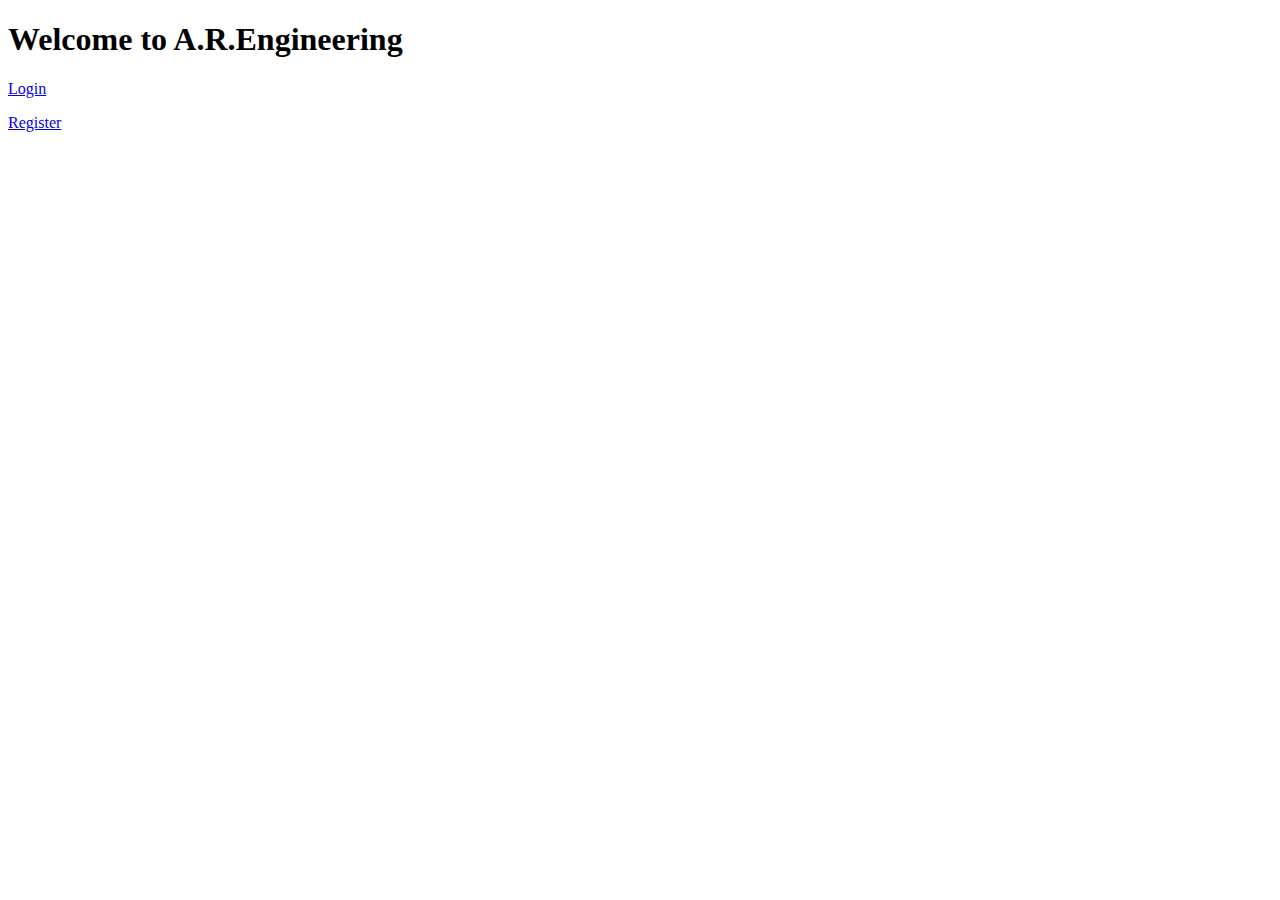
<file: index.html>
<!DOCTYPE html>
<html lang="en">
<head>
    <meta charset="UTF-8">
    <meta name="viewport" content="width=device-width, initial-scale=1.0">
    <title>A.R.Engineering</title>
</head>
<body>
    <h1>Welcome to A.R.Engineering</h1>
    <p><a href="login.html">Login</a></p>
    <p><a href="register.html">Register</a></p>
</body>
</html>
</file>
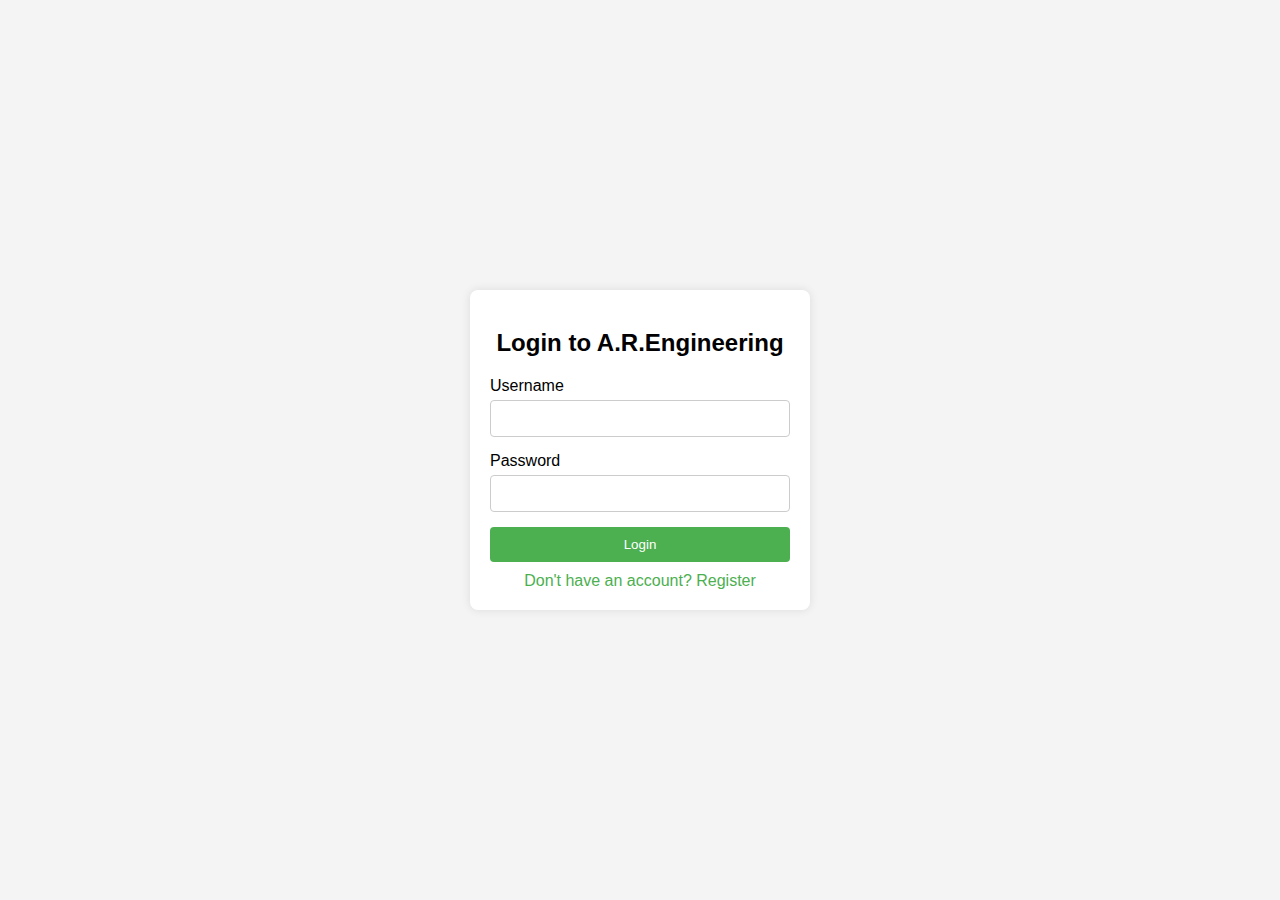
<file: login.html>
<!DOCTYPE html>
<html lang="en">
<head>
    <meta charset="UTF-8">
    <meta name="viewport" content="width=device-width, initial-scale=1.0">
    <title>Login to A.R.Engineering</title>
    <style>
        body {
            font-family: Arial, sans-serif;
            background-color: #f4f4f4;
            margin: 0;
            padding: 0;
            display: flex;
            justify-content: center;
            align-items: center;
            height: 100vh;
        }
        .container {
            background-color: white;
            padding: 20px;
            border-radius: 8px;
            box-shadow: 0 0 10px rgba(0, 0, 0, 0.1);
            width: 300px;
        }
        h2 {
            text-align: center;
            margin-bottom: 20px;
        }
        form {
            display: flex;
            flex-direction: column;
        }
        label {
            margin-bottom: 5px;
        }
        input {
            padding: 10px;
            margin-bottom: 15px;
            border: 1px solid #ccc;
            border-radius: 4px;
        }
        button {
            padding: 10px;
            background-color: #4CAF50;
            color: white;
            border: none;
            border-radius: 4px;
            cursor: pointer;
        }
        button:hover {
            background-color: #45a049;
        }
        .toggle {
            text-align: center;
            margin-top: 10px;
        }
        .toggle a {
            color: #4CAF50;
            text-decoration: none;
        }
    </style>
</head>
<body>
    <div class="container">
        <h2>Login to A.R.Engineering</h2>
        <form id="loginForm">
            <label for="loginUsername">Username</label>
            <input type="text" id="loginUsername" name="username" required>

            <label for="loginPassword">Password</label>
            <input type="password" id="loginPassword" name="password" required>

            <button type="submit">Login</button>
        </form>
        <div class="toggle">
            <a href="register.html">Don't have an account? Register</a>
        </div>
    </div>

    <script>
        document.getElementById('loginForm').addEventListener('submit', function(e) {
            e.preventDefault();
            alert('Login functionality not implemented yet.');
        });
    </script>
</body>
</html>
</file>
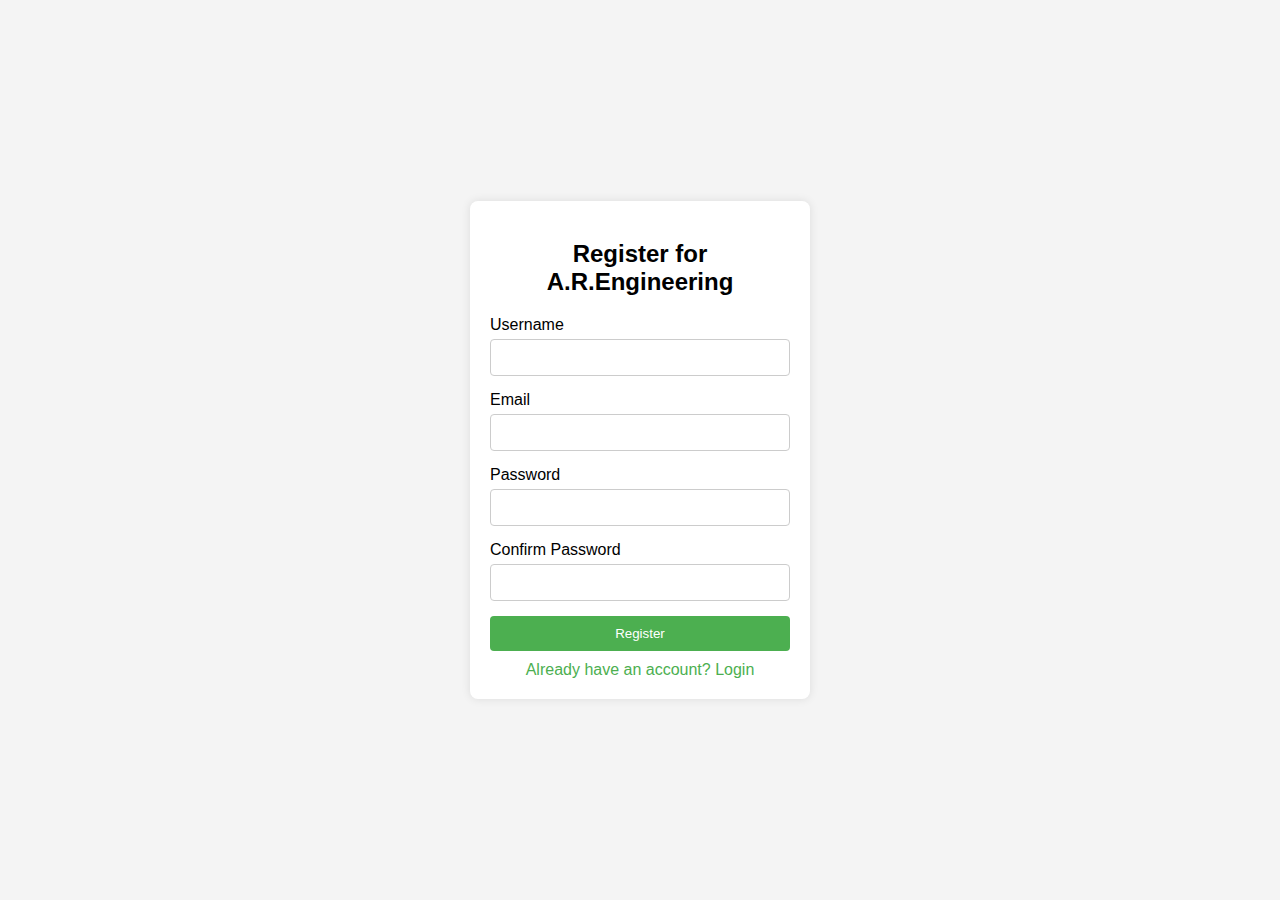
<file: register.html>
<!DOCTYPE html>
<html lang="en">
<head>
    <meta charset="UTF-8">
    <meta name="viewport" content="width=device-width, initial-scale=1.0">
    <title>Register for A.R.Engineering</title>
    <style>
        body {
            font-family: Arial, sans-serif;
            background-color: #f4f4f4;
            margin: 0;
            padding: 0;
            display: flex;
            justify-content: center;
            align-items: center;
            height: 100vh;
        }
        .container {
            background-color: white;
            padding: 20px;
            border-radius: 8px;
            box-shadow: 0 0 10px rgba(0, 0, 0, 0.1);
            width: 300px;
        }
        h2 {
            text-align: center;
            margin-bottom: 20px;
        }
        form {
            display: flex;
            flex-direction: column;
        }
        label {
            margin-bottom: 5px;
        }
        input {
            padding: 10px;
            margin-bottom: 15px;
            border: 1px solid #ccc;
            border-radius: 4px;
        }
        button {
            padding: 10px;
            background-color: #4CAF50;
            color: white;
            border: none;
            border-radius: 4px;
            cursor: pointer;
        }
        button:hover {
            background-color: #45a049;
        }
        .toggle {
            text-align: center;
            margin-top: 10px;
        }
        .toggle a {
            color: #4CAF50;
            text-decoration: none;
        }
    </style>
</head>
<body>
    <div class="container">
        <h2>Register for A.R.Engineering</h2>
        <form id="registerForm">
            <label for="registerUsername">Username</label>
            <input type="text" id="registerUsername" name="username" required>

            <label for="registerEmail">Email</label>
            <input type="email" id="registerEmail" name="email" required>

            <label for="registerPassword">Password</label>
            <input type="password" id="registerPassword" name="password" required>

            <label for="registerConfirmPassword">Confirm Password</label>
            <input type="password" id="registerConfirmPassword" name="confirmPassword" required>

            <button type="submit">Register</button>
        </form>
        <div class="toggle">
            <a href="login.html">Already have an account? Login</a>
        </div>
    </div>

    <script>
        document.getElementById('registerForm').addEventListener('submit', function(e) {
            e.preventDefault();
            alert('Registration functionality not implemented yet.');
        });
    </script>
</body>
</html>
</file>
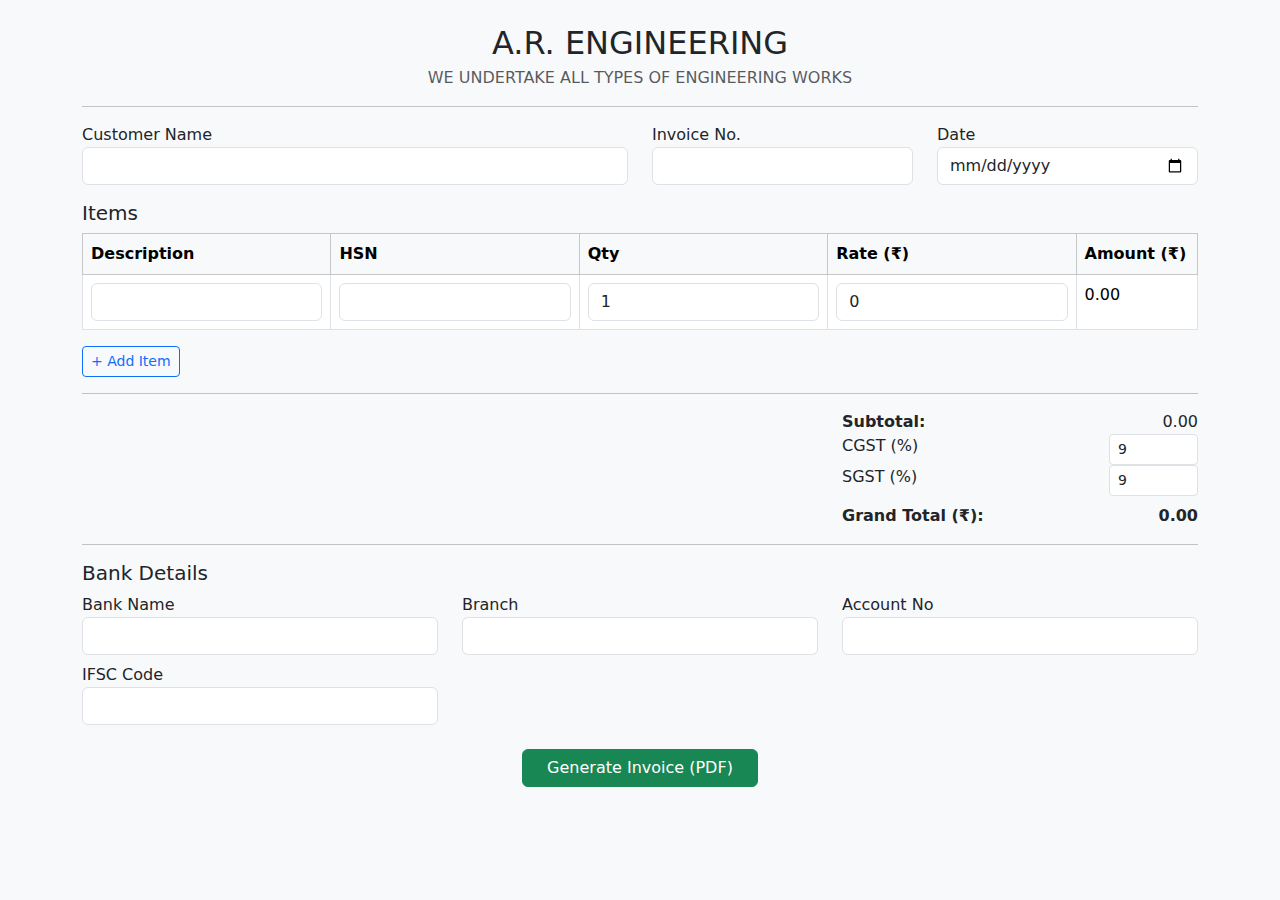
<file: templates/invoice.html>
<!-- templates/invoice.html -->
<!DOCTYPE html>
<html lang="en">
<head>
  <meta charset="UTF-8">
  <title>Invoice Generator | A.R. Engineering</title>
  <link href="https://cdn.jsdelivr.net/npm/bootstrap@5.3.0/dist/css/bootstrap.min.css" rel="stylesheet">
  <script src="https://code.jquery.com/jquery-3.6.0.min.js"></script>
</head>
<body class="bg-light">
  <div class="container mt-4">
    <h2 class="text-center mb-1">A.R. ENGINEERING</h2>
    <p class="text-center text-muted">WE UNDERTAKE ALL TYPES OF ENGINEERING WORKS</p>
    <hr>

    <form method="POST" action="/create_invoice">
      <div class="row mb-3">
        <div class="col-md-6">
          <label>Customer Name</label>
          <input class="form-control" name="customer_name" required>
        </div>
        <div class="col-md-3">
          <label>Invoice No.</label>
          <input class="form-control" name="gst_invoice_no" required>
        </div>
        <div class="col-md-3">
          <label>Date</label>
          <input class="form-control" type="date" name="date" required>
        </div>
      </div>

      <h5>Items</h5>
      <table class="table table-bordered" id="items-table">
        <thead class="table-light">
          <tr>
            <th>Description</th>
            <th>HSN</th>
            <th>Qty</th>
            <th>Rate (₹)</th>
            <th>Amount (₹)</th>
          </tr>
        </thead>
        <tbody>
          <tr>
            <td><input class="form-control" name="description[]" required></td>
            <td><input class="form-control" name="hsn_code[]"></td>
            <td><input type="number" class="form-control qty" name="quantity[]" value="1" step="1" min="1"></td>
            <td><input type="number" step="0.01" class="form-control rate" name="rate[]" value="0"></td>
            <td class="amount">0.00</td>
          </tr>
        </tbody>
      </table>
      <button type="button" class="btn btn-outline-primary btn-sm" id="add-row">+ Add Item</button>

      <hr>

      <div class="row mt-3">
        <div class="col-md-4 offset-md-8">
          <div class="d-flex justify-content-between">
            <label><strong>Subtotal:</strong></label>
            <span id="subtotal">0.00</span>
          </div>
          <div class="d-flex justify-content-between">
            <label>CGST (%)</label>
            <input type="number" class="form-control form-control-sm w-25" id="cgst" name="cgst_rate" value="9">
          </div>
          <div class="d-flex justify-content-between">
            <label>SGST (%)</label>
            <input type="number" class="form-control form-control-sm w-25" id="sgst" name="sgst_rate" value="9">
          </div>
          <div class="d-flex justify-content-between mt-2">
            <label><strong>Grand Total (₹):</strong></label>
            <strong><span id="grand_total">0.00</span></strong>
          </div>
        </div>
      </div>

      <hr>

      <h5>Bank Details</h5>
      <div class="row">
        <div class="col-md-4">
          <label>Bank Name</label>
          <input class="form-control" name="bank_name">
        </div>
        <div class="col-md-4">
          <label>Branch</label>
          <input class="form-control" name="branch">
        </div>
        <div class="col-md-4">
          <label>Account No</label>
          <input class="form-control" name="account_no">
        </div>
      </div>
      <div class="row mt-2">
        <div class="col-md-4">
          <label>IFSC Code</label>
          <input class="form-control" name="ifsc">
        </div>
      </div>

      <div class="text-center mt-4">
        <button type="submit" class="btn btn-success px-4">Generate Invoice (PDF)</button>
      </div>
    </form>
  </div>

<script>
$("#add-row").click(() => {
  $("#items-table tbody").append(`
    <tr>
      <td><input class="form-control" name="description[]" required></td>
      <td><input class="form-control" name="hsn_code[]"></td>
      <td><input type="number" class="form-control qty" name="quantity[]" value="1" step="1" min="1"></td>
      <td><input type="number" step="0.01" class="form-control rate" name="rate[]" value="0"></td>
      <td class="amount">0.00</td>
    </tr>`);
});

// live calculation
$(document).on("input", ".qty, .rate, #cgst, #sgst", function() {
  let subtotal = 0;
  $("#items-table tbody tr").each(function() {
    let qty = parseFloat($(this).find(".qty").val()) || 0;
    let rate = parseFloat($(this).find(".rate").val()) || 0;
    let amt = qty * rate;
    $(this).find(".amount").text(amt.toFixed(2));
    subtotal += amt;
  });

  $("#subtotal").text(subtotal.toFixed(2));

  let cgst = parseFloat($("#cgst").val()) || 0;
  let sgst = parseFloat($("#sgst").val()) || 0;
  let grand_total = subtotal + (subtotal * (cgst + sgst) / 100);
  $("#grand_total").text(grand_total.toFixed(2));
});
</script>
</body>
</html>
</file>
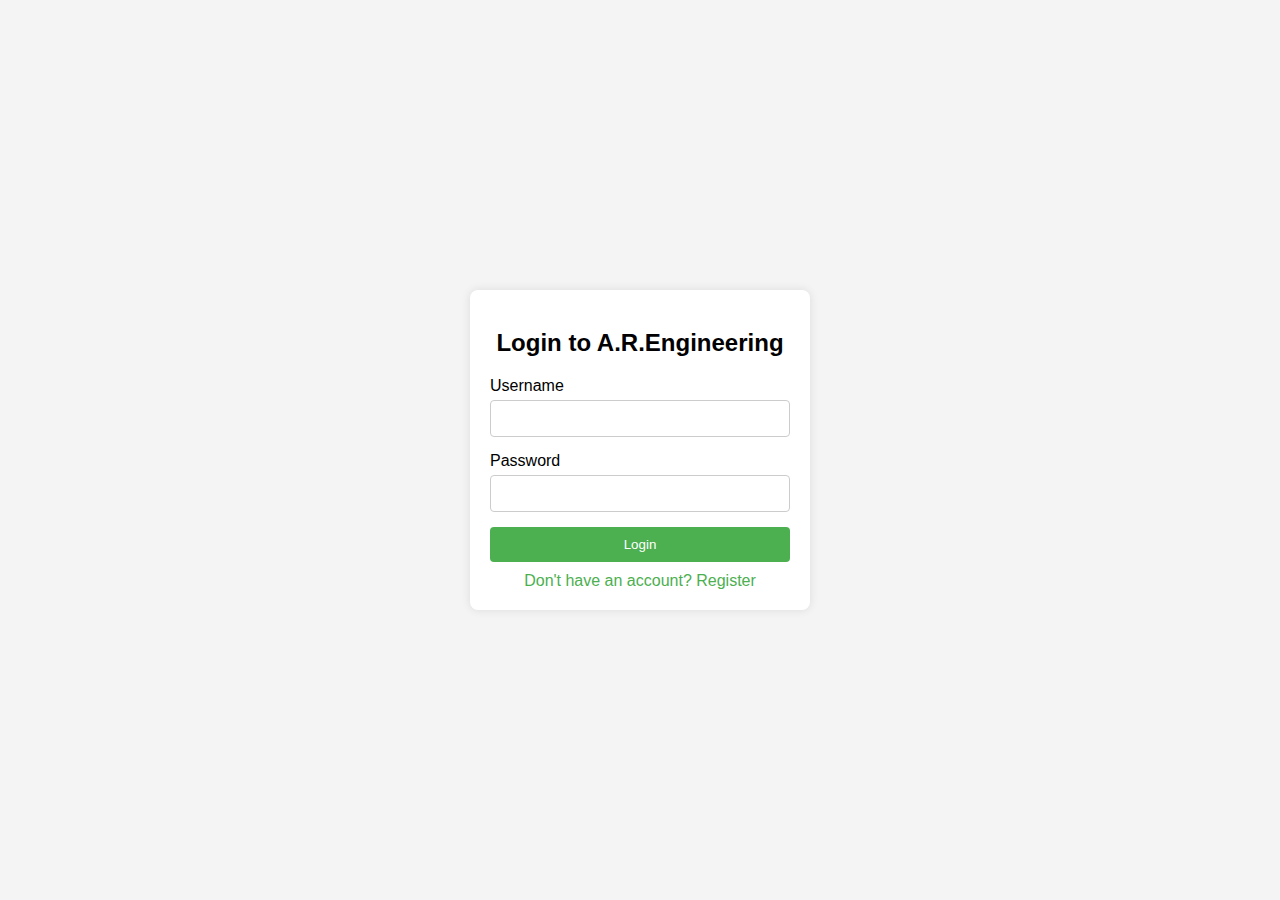
<file: templates/login.html>
<!DOCTYPE html>
<html lang="en">
<head>
    <meta charset="UTF-8">
    <meta name="viewport" content="width=device-width, initial-scale=1.0">
    <title>Login to A.R.Engineering</title>
    <style>
        body {
            font-family: Arial, sans-serif;
            background-color: #f4f4f4;
            margin: 0;
            padding: 0;
            display: flex;
            justify-content: center;
            align-items: center;
            height: 100vh;
        }
        .container {
            background-color: white;
            padding: 20px;
            border-radius: 8px;
            box-shadow: 0 0 10px rgba(0, 0, 0, 0.1);
            width: 300px;
        }
        h2 {
            text-align: center;
            margin-bottom: 20px;
        }
        form {
            display: flex;
            flex-direction: column;
        }
        label {
            margin-bottom: 5px;
        }
        input {
            padding: 10px;
            margin-bottom: 15px;
            border: 1px solid #ccc;
            border-radius: 4px;
        }
        button {
            padding: 10px;
            background-color: #4CAF50;
            color: white;
            border: none;
            border-radius: 4px;
            cursor: pointer;
        }
        button:hover {
            background-color: #45a049;
        }
        .toggle {
            text-align: center;
            margin-top: 10px;
        }
        .toggle a {
            color: #4CAF50;
            text-decoration: none;
        }
    </style>
</head>
<body>
    <div class="container">
        <h2>Login to A.R.Engineering</h2>
        <form action="/login" method="post">
            <label for="username">Username</label>
            <input type="text" id="username" name="username" required>

            <label for="password">Password</label>
            <input type="password" id="password" name="password" required>

            <button type="submit">Login</button>
        </form>
        <div class="toggle">
            <a href="{{ url_for('register') }}">Don't have an account? Register</a>
        </div>
    </div>

    <script>
        document.getElementById('loginForm').addEventListener('submit', function(e) {
            e.preventDefault();
            alert('Login functionality not implemented yet.');
        });
    </script>
</body>
</html>
</file>
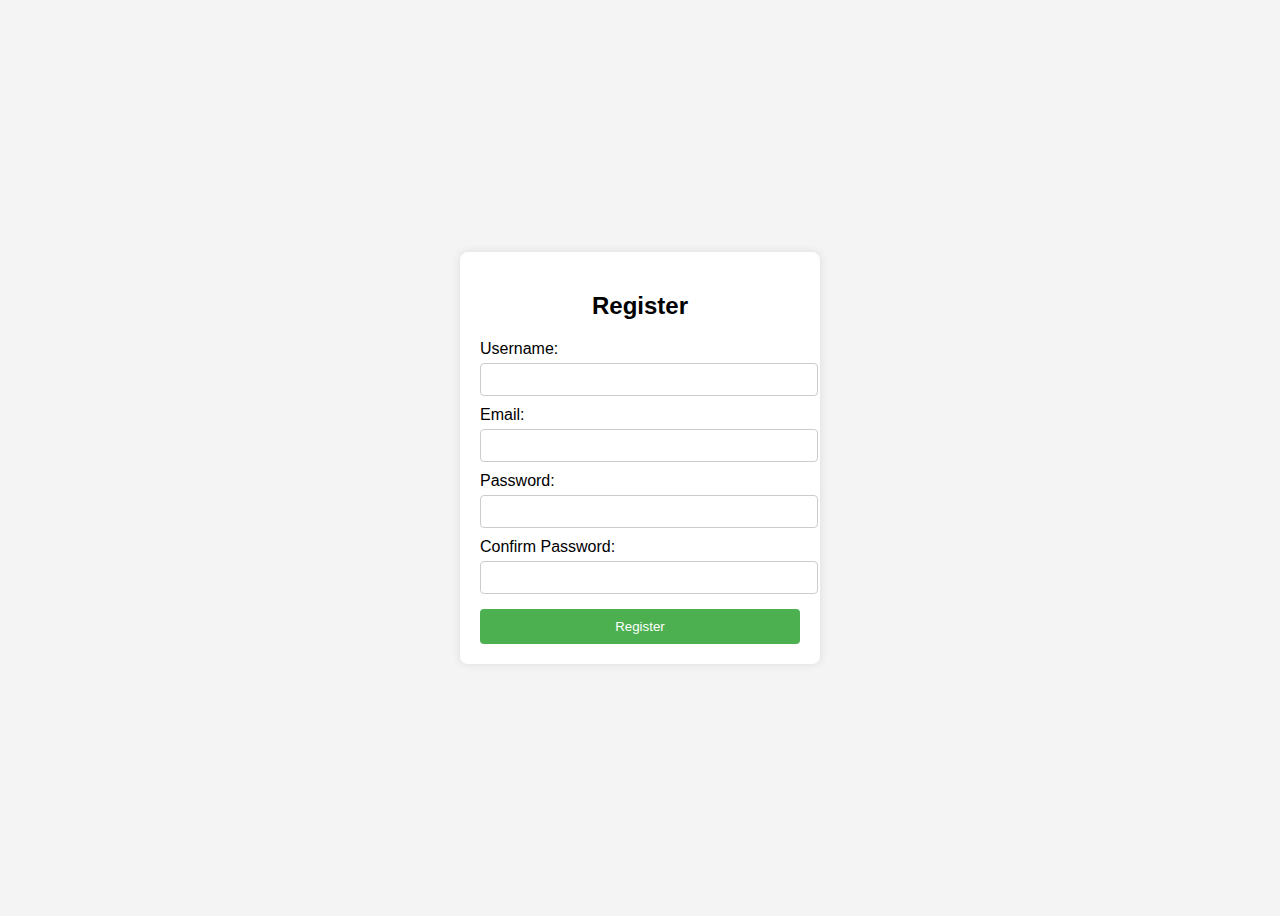
<file: templates/register.html>
<!DOCTYPE html>
<html lang="en">
<head>
    <meta charset="UTF-8">
    <meta name="viewport" content="width=device-width, initial-scale=1.0">
    <title>Register | A.R.Engineering</title>
    <style>
        body {
            font-family: Arial, sans-serif;
            background-color: #f4f4f4;
            display: flex;
            justify-content: center;
            align-items: center;
            height: 100vh;
        }
        .container {
            background: white;
            padding: 20px;
            border-radius: 8px;
            box-shadow: 0 0 10px rgba(0,0,0,0.1);
            width: 320px;
        }
        h2 { text-align: center; }
        label { display: block; margin-top: 10px; }
        input {
            width: 100%;
            padding: 8px;
            margin-top: 5px;
            border: 1px solid #ccc;
            border-radius: 4px;
        }
        button {
            width: 100%;
            padding: 10px;
            margin-top: 15px;
            background-color: #4CAF50;
            color: white;
            border: none;
            border-radius: 4px;
            cursor: pointer;
        }
        button:hover { background-color: #45a049; }
    </style>
</head>
<body>
    <div class="container">
        <h2>Register</h2>
        <form action="{{ url_for('register') }}" method="POST" onsubmit="return validatePasswords()">
            <label for="username">Username:</label>
            <input type="text" id="username" name="username" required>

            <label for="email">Email:</label>
            <input type="email" id="email" name="email" required>

            <label for="password">Password:</label>
            <input type="password" id="password" name="password" required>

            <label for="confirm_password">Confirm Password:</label>
            <input type="password" id="confirm_password" name="confirm_password" required>

            <button type="submit">Register</button>
        </form>
    </div>

    <script>
        function validatePasswords() {
            const pass = document.getElementById("password").value;
            const confirm = document.getElementById("confirm_password").value;
            if (pass !== confirm) {
                alert("Passwords do not match!");
                return false; // stop form submission
            }
            return true;
        }
    </script>
</body>
</html>
</file>
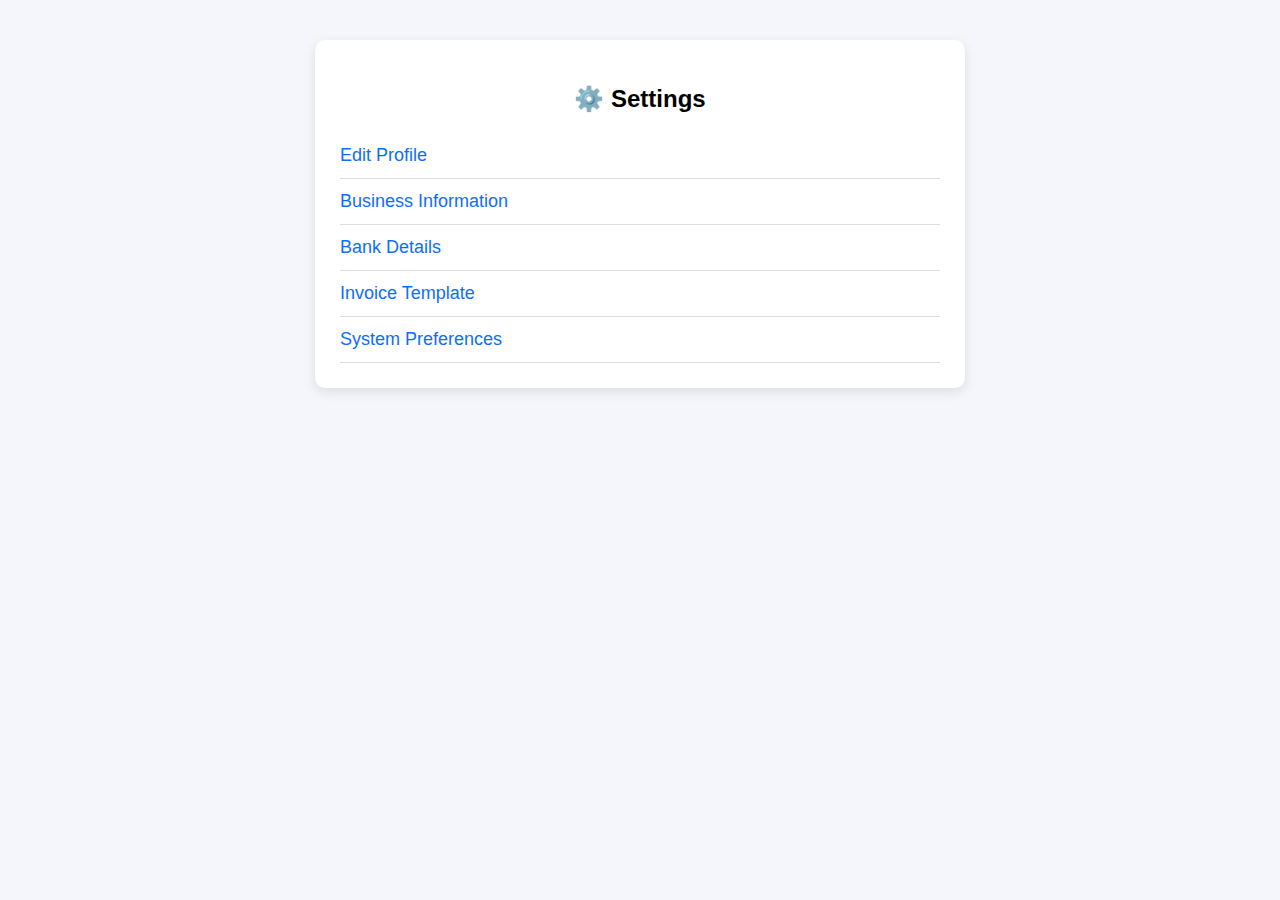
<file: templates/settings.html>
<!DOCTYPE html>
<html>
<head>
    <title>Settings | A.R. Engineering</title>
    <style>
        body {
            font-family: Arial;
            background: #f4f6fb;
            margin: 0;
            padding: 0;
        }

        .settings-container {
            max-width: 600px;
            margin: 40px auto;
            background: white;
            padding: 25px;
            border-radius: 10px;
            box-shadow: 0 4px 12px rgba(0,0,0,0.1);
        }

        h2 {
            text-align: center;
            margin-bottom: 20px;
        }

        .setting-option {
            padding: 12px 0;
            border-bottom: 1px solid #ddd;
        }

        .setting-option a {
            text-decoration: none;
            color: #0d6efd;
            font-size: 18px;
        }
    </style>
</head>

<body>

<div class="settings-container">
    <h2>⚙️ Settings</h2>

    <div class="setting-option">
        <a href="#">Edit Profile</a>
    </div>

    <div class="setting-option">
        <a href="#">Business Information</a>
    </div>

    <div class="setting-option">
        <a href="#">Bank Details</a>
    </div>

    <div class="setting-option">
        <a href="#">Invoice Template</a>
    </div>

    <div class="setting-option">
        <a href="#">System Preferences</a>
    </div>
</div>

</body>
</html>
</file>
